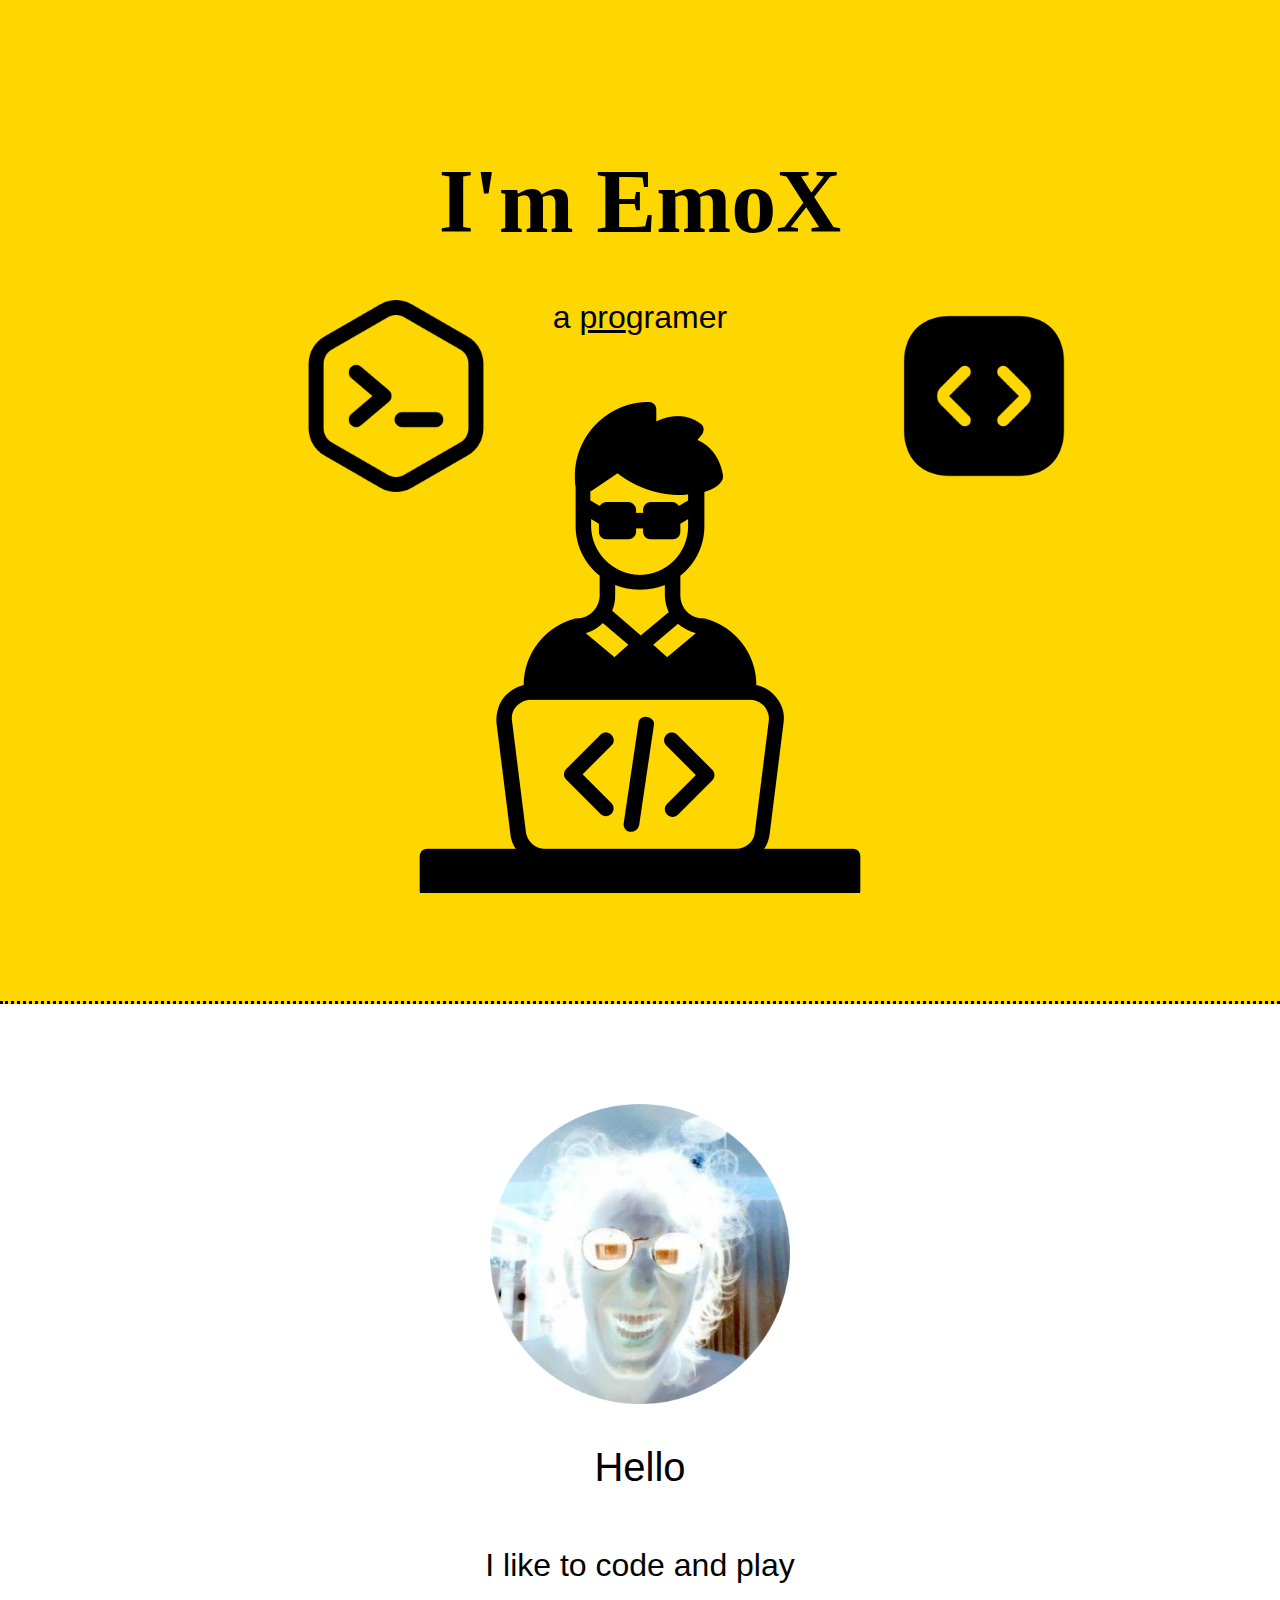
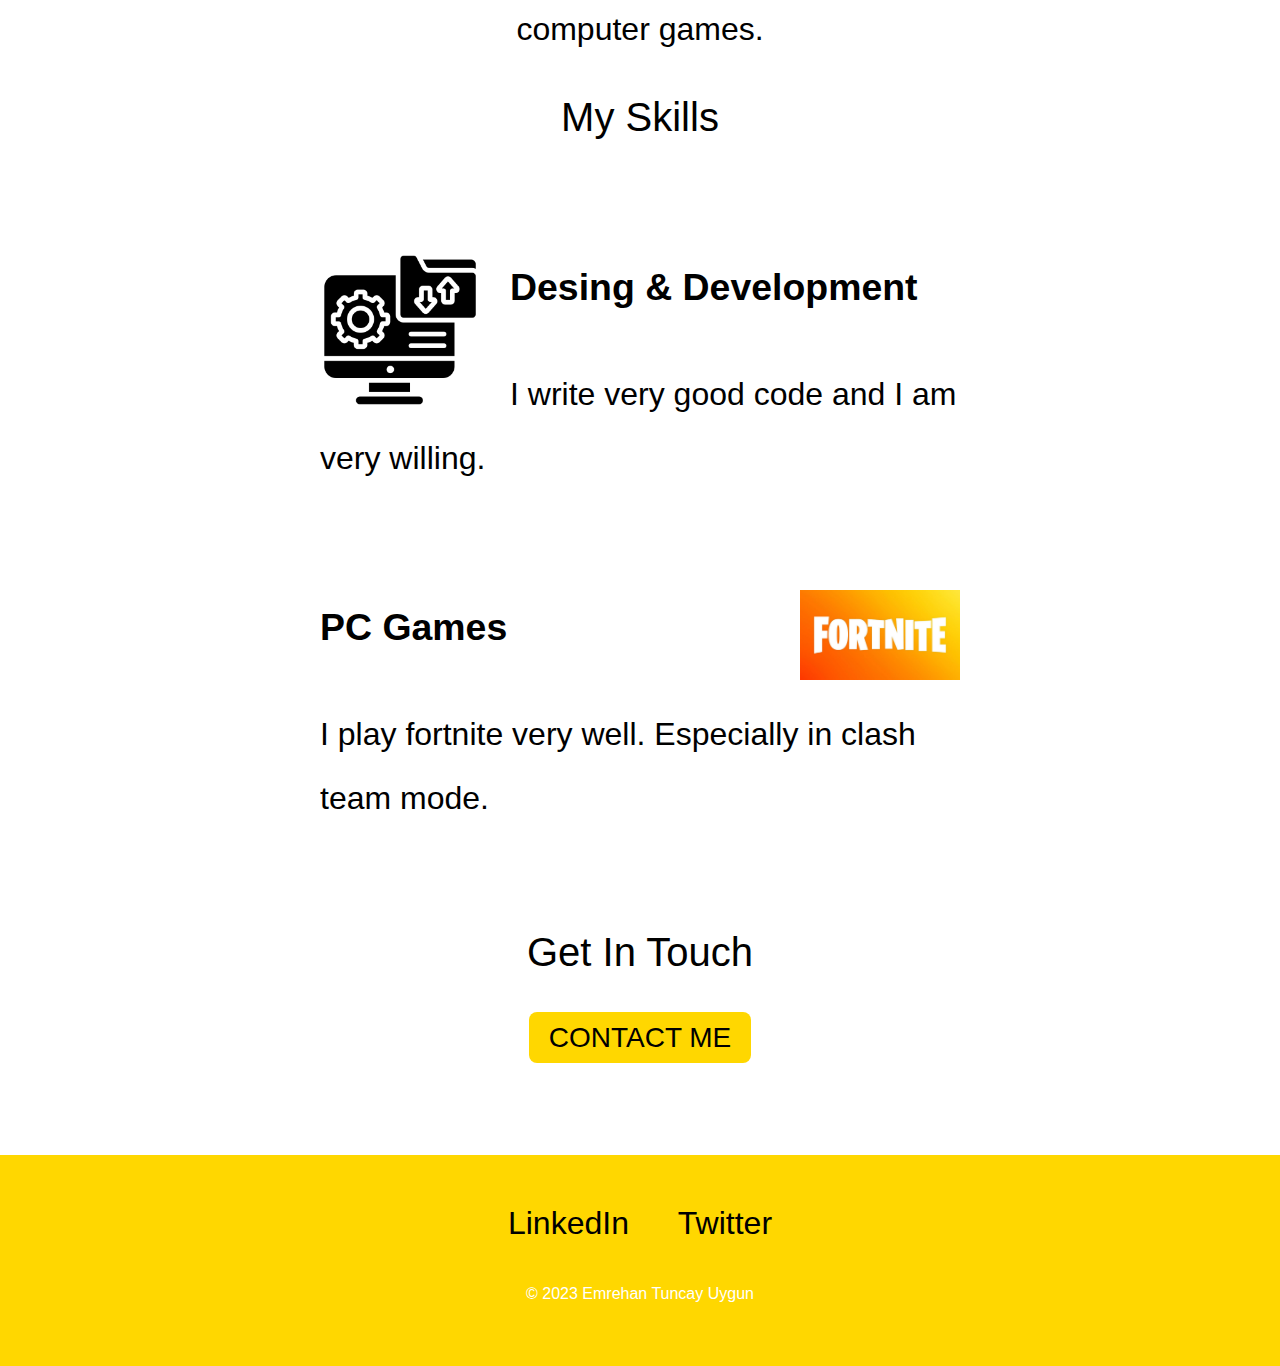
<file: index.html>
<!DOCTYPE html>
<head>
    <meta charset="UTF-8">    
    <title>Emrehan Tuncay UYGUN</title>
    <link rel="stylesheet" href="css/styles.css">
    <link rel="icon" type="image/x-icon" href="favicon.ico?v=2">
</head>
<body>    
    <div class="top-container">        
        <img class="scroll"src="css/images/scroll.png" alt="scroll-img">
        <h1>I'm EmoX</h1>               
        <p>a <span class="pro">pro</span>gramer</p>
        <img class="code"src="css/images/code.png" alt="code-img">         
        <img class="developer"src="css/images/developer.png" alt="developer.png">
    <hr>
    </div>
    
    <div class="middle-container">
        
    </div>
    <!--bottom konteynirini iptal ettim cunku olcekleyemedim sitenin ortasina gold renginde serit cektigi icin-->
    <div class="bot tom-container">
    
    </div>

  
</html>

<div class="middle-container">
    <div class="profile">
      <img src="css/images/emrehan.png" width="300" height="300" alt="emrehan-img">
      <h2>Hello</h2>
      <p class="intro">I like to code and play computer games.</p>
    </div>
    
    <div class="skills">
      <h2>My Skills</h2>
      <div class="skill-row">
        <img class="data-management-png" src="css/images/data-management.png"alt="data-management.png">       
        <h3>Desing & Development</h3>
        <p>I write very good code and I am very willing.</p>
      </div> 
      <div class="fortnite">
        <img class="fortnite-png" src="css/images/fortnite image.jpg" alt="fortnite-png">  
        <h3>PC Games</h3>
        <p>I play fortnite very well. Especially in clash team mode.</p>
      </div>
    </div>    
    <div class="contact-me">
      <h2>Get In Touch</h2>      
      <a class="btn" href="mailto:emox_wow@hotmail.com">CONTACT ME</a>
    </div>
    </div>
  
  
  <div class="bottom-container">
    <a class="footer-link" href="https://www.linkedin.com/in/emrehantuncayuygun/">LinkedIn</a>
    <a class="footer-link" href="https://twitter.com/emrehanuygun">Twitter</a>    
    <p class="copy-right">© 2023 Emrehan Tuncay Uygun</p>
</div>
</body>
</file>
<file: css/styles.css>
body{
    margin: 0 auto;
    text-align: center;
    font-family: Impact, Haettenschweiler, 'Arial Narrow Bold', sans-serif;
    font-size: 200%;
    background-color: white;
}

h1{
    font-size: 5.625rem;
    margin: 50px auto 0 auto;
    font-family: TimesNewRoman,Times New Roman,Times,Baskerville,Georgia,serif;      
}

h2{    
    font-weight: normal;
    font-size: 2.5rem;
    font-weight: normal;
    padding-bottom: 10px;
}
h3{
    color: black;
    font-family: 'Montserrat', sans-serif;
}

p{
    line-height: 2;
}

hr{
    border: dotted black;
    border-bottom: none;
    width: 100%;
    margin: 100px auto;
}

.footer-link{
    color:black;
    margin: 10px 20px;
    text-decoration: none;
}

a:hover{
    color:white;
}

.top-container {
    background-color: gold;
    position: relative;  
    padding-top: 100px;
}

.middle-container {
    background-color: white;
    margin: 100px 0;
    
}

.bottom-container {
    background-color: gold;
    padding: 50px 0 20px ;    
        
    
}


.pro {
    text-decoration: underline;
}

.intro {
    width: 30%;
    margin: auto;
}
.copy-right{
    color: white;
    font-size: 1rem;
    padding: 20px 0;
}

img {    
    max-width: 100%;
    height: auto;       
  }

.code {
    position: absolute;
    top: 300px;
    left: 300px;
    max-width: 15%;    
}

.scroll {
    position: absolute;
    top: 300px;
    right: 200px;
    max-width: 15%;  
}

.developer {
    position: center;
    top: 5px;    
}

.data-management-png{
    width: 25%; 
    float: left; 
    margin-right: 30px ;
    text-align: left;   

}

.fortnite{
    width: 50%;     
    margin: 100px auto 100px auto;
    text-align: left;
    line-height: 2;
}

.skill-row{
    width: 50%;
    margin: 100px auto 100px auto;
    text-align: left;
    line-height: 2;
}

.fortnite-png{
    width: 25%;
    float: right; 
    margin-left: 30px ;
    text-align: right;

}

.btn {
    -webkit-border-radius: 8;
    -moz-border-radius: 8;
    border-radius: 8px;
    font-family: Impact, Haettenschweiler, 'Arial Narrow Bold', sans-serif;
    color: #000000;
    font-size: 28px;
    background: #ffd700;
    padding: 10px 20px 10px 20px;
    text-decoration: none;
  }
  
  .btn:hover {
    background: #ffd700;
    background-image: -webkit-linear-gradient(top, black, #000000);
    background-image: -moz-linear-gradient(top, black, #000000);
    background-image: -ms-linear-gradient(top, black, #000000);
    background-image: -o-linear-gradient(top, black, #000000);
    background-image: linear-gradient(to bottom, black, #000000);
    text-decoration: none;
  }
</file>
